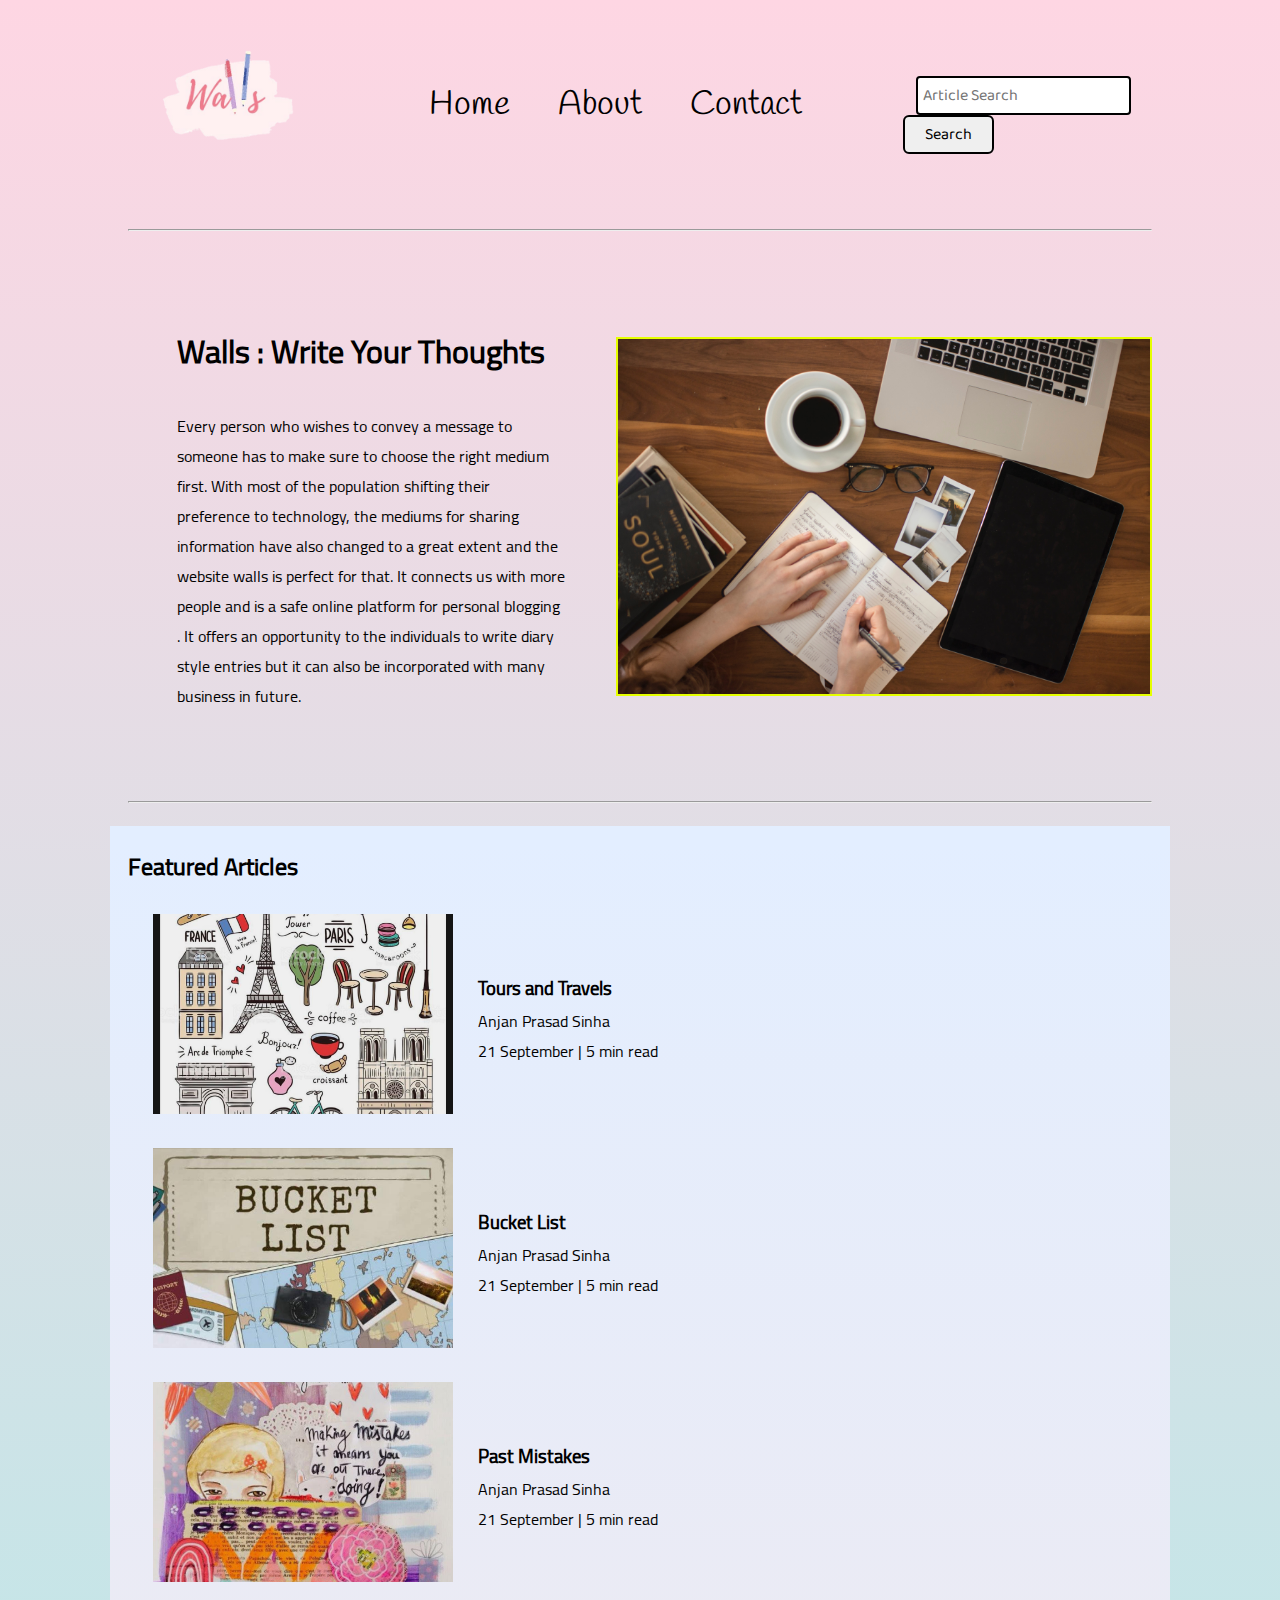
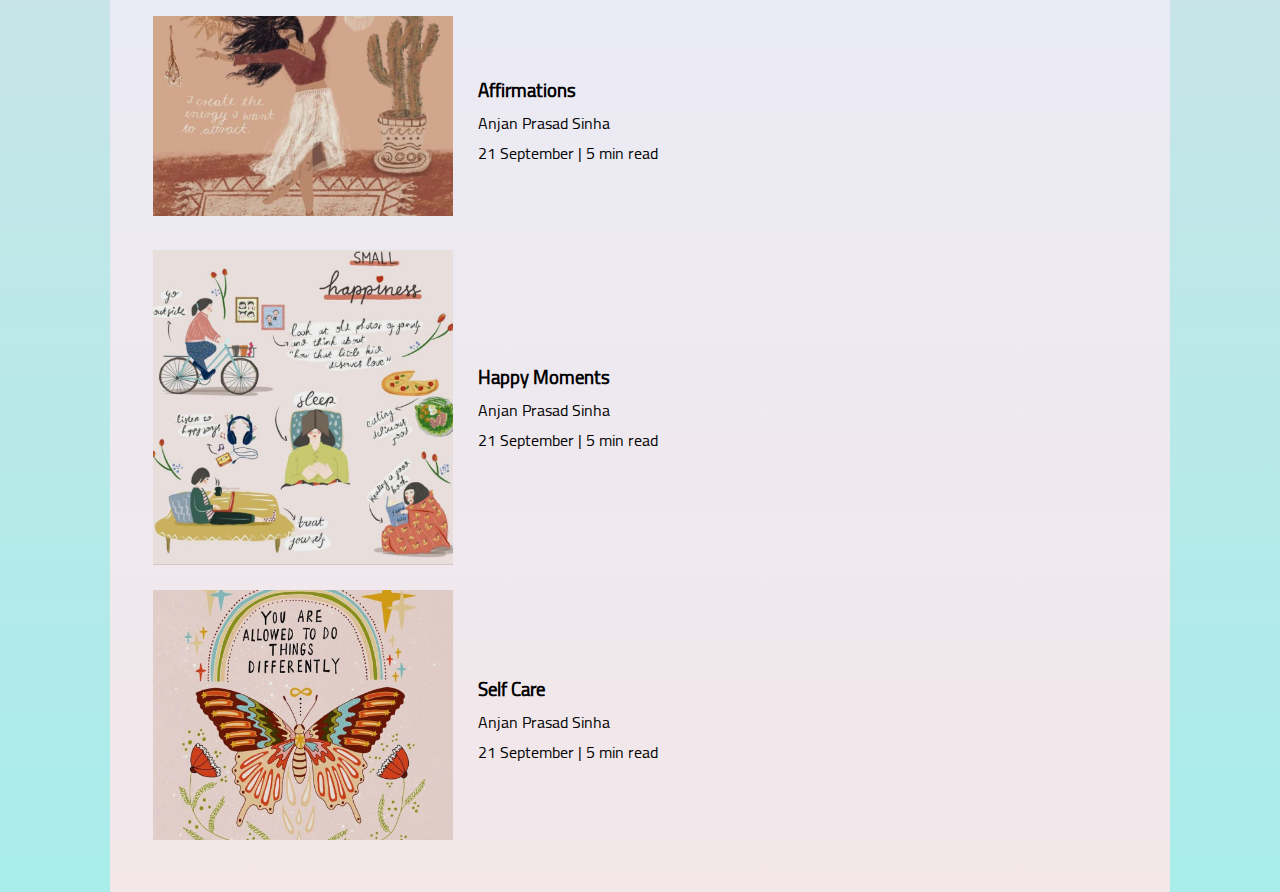
<file: index.html>
<!DOCTYPE html>
<html lang="en">

<head>
    <meta charset="UTF-8">
    <meta name="viewport" content="width=device-width, initial-scale=1.0">
    <link rel="stylesheet" href="css/utils.css">
    <link rel="stylesheet" href="css/style.css">
    <link rel="stylesheet" href="css/mobile.css">
    <link rel="shortcut icon" href="./img/logofinal1.png" type="image/x-icon">
    <title>Walls : Write Your Thoughts</title>
</head>

<body>
    <nav class="navigation max-width-1 m-auto">
        <div class="nav-left">
            <a href="index.html">
                <span><img src="./img/logofinal1.png" width="200px" alt="Walls"></span>
            </a>
            <ul>
                <li><a href="index.html">Home</a></li>
                <li><a href="about.html">About</a></li>
                <li><a href="contact.html">Contact</a></li>
            </ul>
        </div>
        <div class="nav-right">
            <form action="search.html" method="get">
                <input class="form-input" type="text" name="query" placeholder="Article Search">
                <button class="btn">Search</button>
            </form>

        </div>

    </nav>
    <div class="max-width-1 m-auto">
        <hr>
    </div>
    <div class="m-auto content max-width-1 my-2">
        <div class="content-left">
            <h1>Walls : Write Your Thoughts</h1>
            <br>
            <p>Every person who wishes to convey a message to someone has to make sure to choose the right medium first. With most of the population shifting their preference to technology, the mediums for sharing information have also changed to a great
                extent and the website walls is perfect for that. It connects us with more people and is a safe online platform for personal blogging . It offers an opportunity to the individuals to write diary style entries but it can also be incorporated
                with many business in future.
            </p>
        </div>
        <div class="content-right">
            <img src="./img/circle.jpg" alt="Walls">
        </div>
    </div>

    <div class="max-width-1 m-auto">
        <hr>
    </div>
    <div class="home-articles max-width-1 m-auto Cairo">
        <h2>Featured Articles</h2>

        <div class="home-article">
            <div class="home-article-img">
                <img src="img/1st thumb.jpeg" alt="article">
            </div>
            <div class="home-article-content Cairo">
                <a href="blogpost.html">
                    <h3>Tours and Travels</h3>
                </a>

                <div>Anjan Prasad Sinha</div>
                <span>21 September | 5 min read</span>
            </div>
        </div>
        <div class="home-article">
            <div class="home-article-img">
                <img src="img/2nd thumb.jpeg" alt="article">
            </div>
            <div class="home-article-content Cairo">
                <a href="blogpost 2.html">
                    <h3>Bucket List</h3>
                </a>

                <div>Anjan Prasad Sinha</div>
                <span>21 September | 5 min read</span>
            </div>
        </div>
        <div class="home-article">
            <div class="home-article-img">
                <img src="img/3rd thumb.jpeg" alt="article">
            </div>
            <div class="home-article-content Cairo">
                <a href="blogpost 3.html">
                    <h3>Past Mistakes</h3>
                </a>

                <div>Anjan Prasad Sinha</div>
                <span>21 September | 5 min read</span>
            </div>
        </div>
        <div class="home-article">
            <div class="home-article-img">
                <img src="img/4th thumb.jpeg" alt="article">
            </div>
            <div class="home-article-content Cairo">
                <a href="blogpost 4.html">
                    <h3>Affirmations</h3>
                </a>

                <div>Anjan Prasad Sinha</div>
                <span>21 September | 5 min read</span>
            </div>
        </div>
        <div class="home-article">
            <div class="home-article-img">
                <img style="height: 100%;" src="img/5th thumb.jpeg" alt="article">
            </div>
            <div class="home-article-content Cairo">
                <a href="blogpost 5.html">
                    <h3>Happy Moments</h3>
                </a>

                <div>Anjan Prasad Sinha</div>
                <span>21 September | 5 min read</span>
            </div>
        </div>
        <div class="home-article">
            <div class="home-article-img">
                <img style="height: 250px;" src="img/6th thumb.jpeg" alt="article">
            </div>
            <div class="home-article-content Cairo">
                <a href="blogpost 6.html">
                    <h3>Self Care</h3>
                </a>

                <div>Anjan Prasad Sinha</div>
                <span>21 September | 5 min read</span>
            </div>
        </div>

    </div>

</body>

</html>
</file>
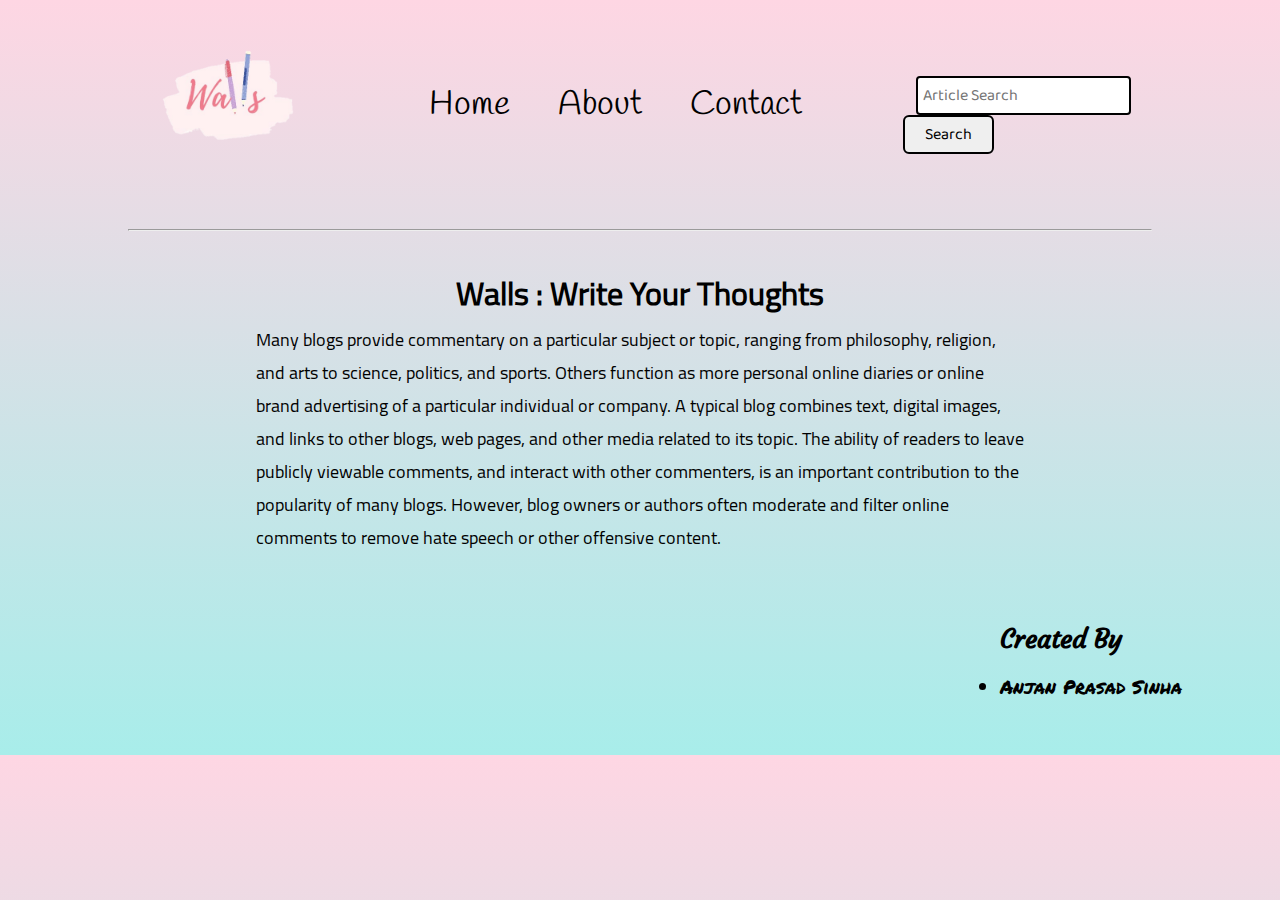
<file: about.html>
<!DOCTYPE html>
<html lang="en">

<head>
    <meta charset="UTF-8">
    <meta name="viewport" content="width=device-width, initial-scale=1.0">
    <link rel="stylesheet" href="css/utils.css">
    <link rel="stylesheet" href="css/style.css">
    <link rel="stylesheet" href="css/blogpost.css">
    <link rel="stylesheet" href="css/mobile.css">
    <title>Walls : Write Your Thoughts</title>
</head>

<body>
    <nav class="navigation max-width-1 m-auto">
        <div class="nav-left">
            <a href="index.html">
                <span><img src="./img/logofinal1.png" width="200px" alt=""></span>
            </a>
            <ul>
                <li><a href="index.html">Home</a></li>
                <li><a href="#">About</a></li>
                <li><a href="contact.html">Contact</a></li>
            </ul>
        </div>
        <div class="nav-right">
            <form action="search.html" method="get">
                <input class="form-input" type="text" name="query" placeholder="Article Search">
                <button class="btn">Search</button>
            </form>

        </div>

    </nav>
    <div class="max-width-1 m-auto">
        <hr>
    </div>

    <div class="m-auto blog-post-content max-width-2 m-auto my-2">
        <h1 class="Cairo">Walls : Write Your Thoughts</h1>
        <div class="blogpost-meta">
            <p class="Cairo">Many blogs provide commentary on a particular subject or topic, ranging from philosophy, religion, and arts to science, politics, and sports. Others function as more personal online diaries or online brand advertising of a particular individual
                or company. A typical blog combines text, digital images, and links to other blogs, web pages, and other media related to its topic. The ability of readers to leave publicly viewable comments, and interact with other commenters, is an
                important contribution to the popularity of many blogs. However, blog owners or authors often moderate and filter online comments to remove hate speech or other offensive content.</p>
        </div>
    </div>
    <br><br>

    <div>
        <h3 class="credit">Created By</h3>
        <br>
        <div>
            <ul class="credit-name">
                <li>Anjan Prasad Sinha</li>
            </ul>
        </div>

    </div>
    <div>
        <br><br><br>
    </div>

</body>

</html>
</file>
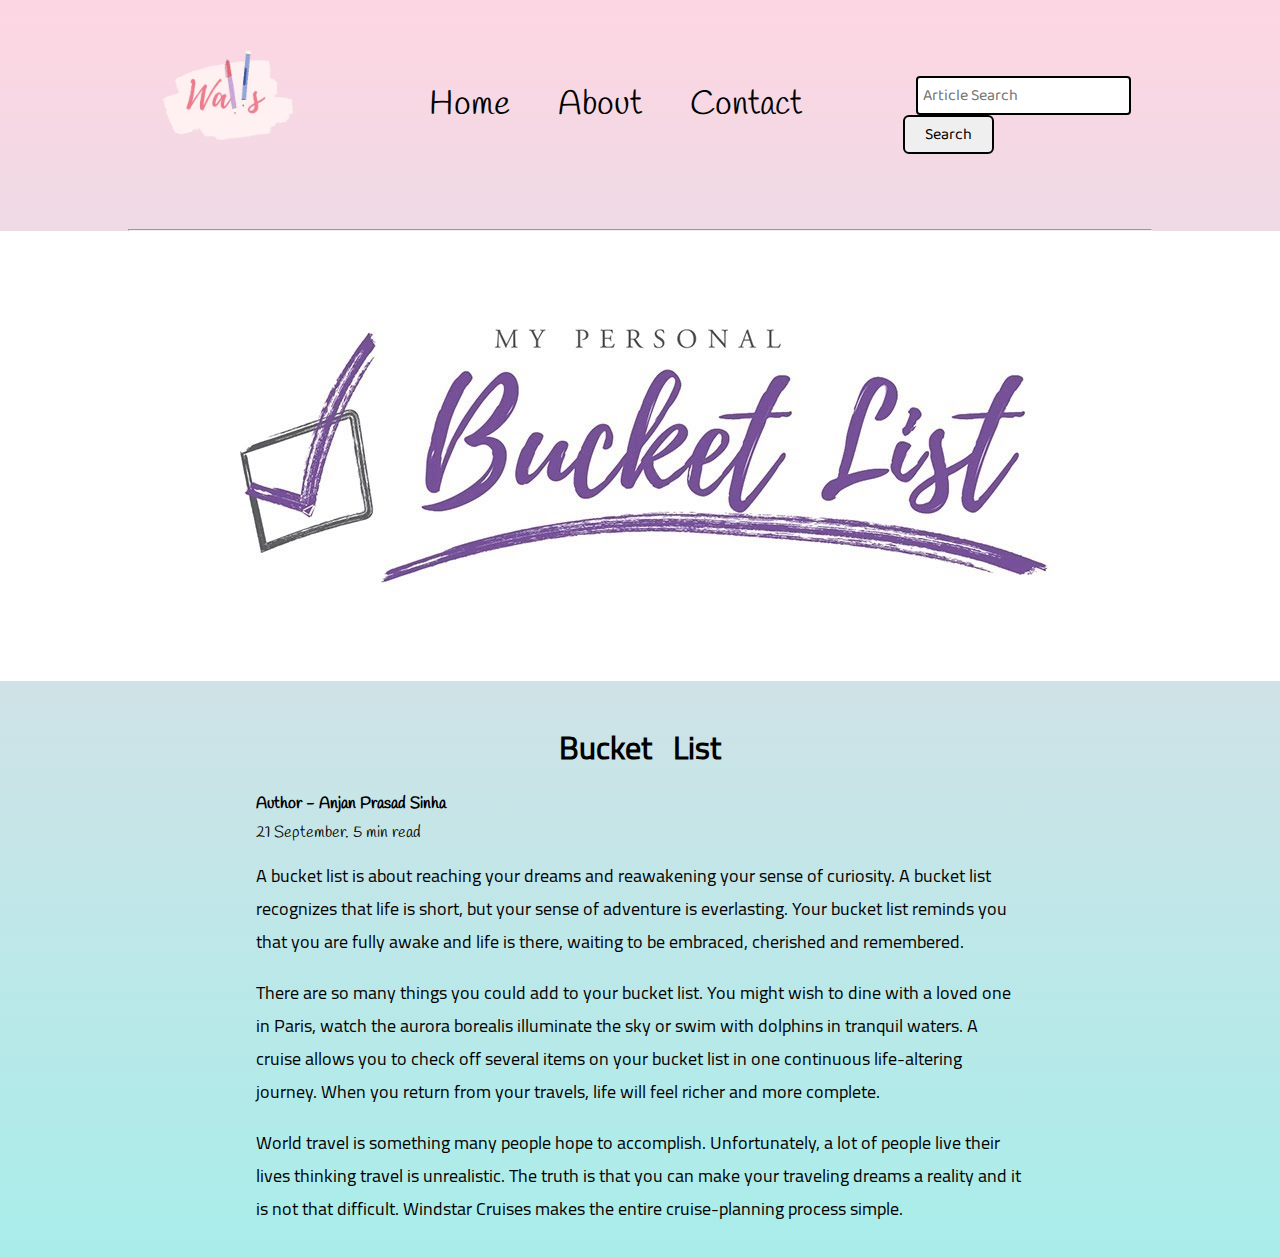
<file: blogpost 2.html>
<!DOCTYPE html>
<html lang="en">

<head>
    <meta charset="UTF-8">
    <meta name="viewport" content="width=device-width, initial-scale=1.0">
    <link rel="stylesheet" href="css/utils.css">
    <link rel="stylesheet" href="css/style.css">
    <link rel="stylesheet" href="css/blogpost.css">
    <link rel="stylesheet" href="css/mobile.css">
    <title>Walls : Write Your Thoughts</title>
</head>

<body>
    <nav class="navigation max-width-1 m-auto">
        <div class="nav-left">
            <a href="index.html">
                <span><img src="./img/logofinal1.png" width="200px" alt=""></span>
            </a>
            <ul>
                <li><a href="index.html">Home</a></li>
                <li><a href="about.html">About</a></li>
                <li><a href="contact.html">Contact</a></li>
            </ul>
        </div>
        <div class="nav-right">
            <form action="search.html" method="get">
                <input class="form-input" type="text" name="query" placeholder="Article Search">
                <button class="btn">Search</button>
            </form>

        </div>

    </nav>
    <div class="max-width-1 m-auto">
        <hr>
    </div>
    <div class="post-img">
        <img src="img/2nd big thumb.jpeg" alt="Thumbnail">
    </div>
    <div class="m-auto blog-post-content max-width-2 m-auto my-2">
        <h1 class="Cairo">Bucket &nbsp; List</h1>
        <div class="blogpost-meta">
            <div class="author-info">
                <div>
                    <b>
                  Author - Anjan Prasad Sinha
                </b>
                </div>
                <div>21 September. 5 min read</div>
            </div>

        </div>
        <p class="Cairo">
            A bucket list is about reaching your dreams and reawakening your sense of curiosity. A bucket list recognizes that life is short, but your sense of adventure is everlasting. Your bucket list reminds you that you are fully awake and life is there, waiting
            to be embraced, cherished and remembered.
        </p>
        <br>
        <p class="Cairo">
            There are so many things you could add to your bucket list. You might wish to dine with a loved one in Paris, watch the aurora borealis illuminate the sky or swim with dolphins in tranquil waters. A cruise allows you to check off several items on your
            bucket list in one continuous life-altering journey. When you return from your travels, life will feel richer and more complete.
        </p>
        <br>
        <p class="Cairo">
            World travel is something many people hope to accomplish. Unfortunately, a lot of people live their lives thinking travel is unrealistic. The truth is that you can make your traveling dreams a reality and it is not that difficult. Windstar Cruises makes
            the entire cruise-planning process simple.
        </p>
    </div>
</body>

</html>
</file>
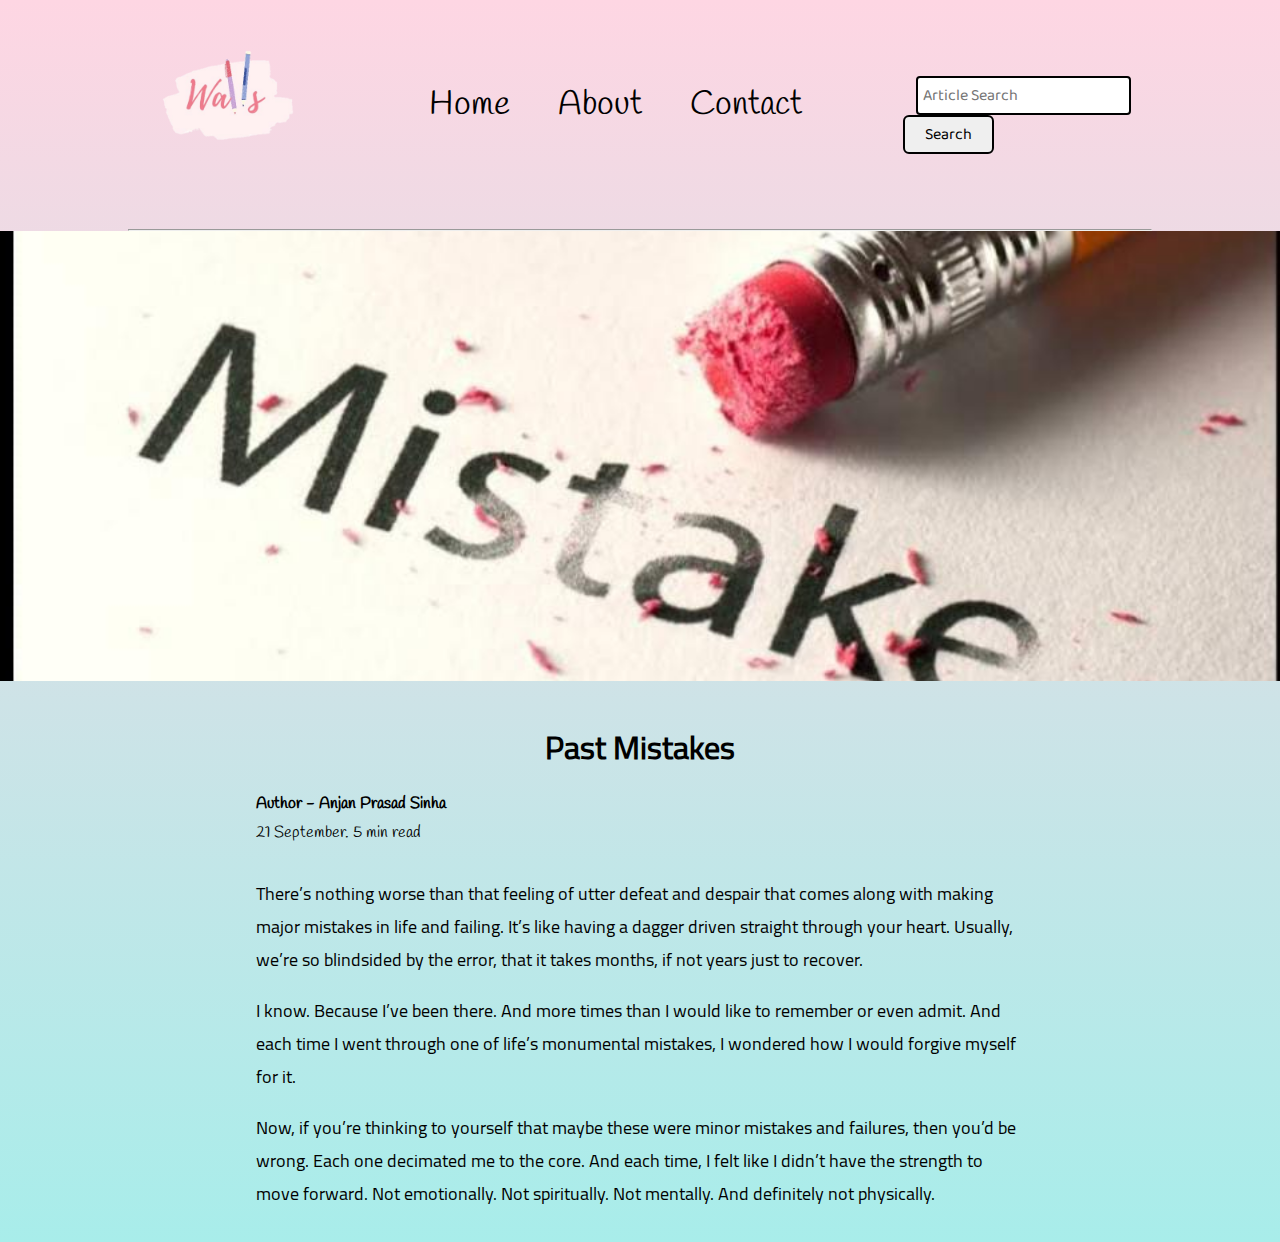
<file: blogpost 3.html>
<!DOCTYPE html>
<html lang="en">

<head>
    <meta charset="UTF-8">
    <meta name="viewport" content="width=device-width, initial-scale=1.0">
    <link rel="stylesheet" href="css/utils.css">
    <link rel="stylesheet" href="css/style.css">
    <link rel="stylesheet" href="css/blogpost.css">
    <link rel="stylesheet" href="css/mobile.css">
    <title>Walls : Write Your Thoughts</title>
</head>

<body>
    <nav class="navigation max-width-1 m-auto">
        <div class="nav-left">
            <a href="index.html">
                <span><img src="./img/logofinal1.png" width="200px" alt=""></span>
            </a>
            <ul>
                <li><a href="index.html">Home</a></li>
                <li><a href="about.html">About</a></li>
                <li><a href="contact.html">Contact</a></li>
            </ul>
        </div>
        <div class="nav-right">
            <form action="search.html" method="get">
                <input class="form-input" type="text" name="query" placeholder="Article Search">
                <button class="btn">Search</button>
            </form>

        </div>

    </nav>
    <div class="max-width-1 m-auto">
        <hr>
    </div>
    <div class="post-img">
        <img src="img/3rd big thumb.jpeg" alt="Thumbnail">
    </div>
    <div class="m-auto blog-post-content max-width-2 m-auto my-2">
        <h1 class="Cairo">Past Mistakes</h1>
        <div class="blogpost-meta">
            <div class="author-info">
                <div>
                    <b>
                  Author - Anjan Prasad Sinha
                </b>
                </div>
                <div>21 September. 5 min read</div>
            </div>

        </div>
        <br>
        <p class="Cairo">
            There’s nothing worse than that feeling of utter defeat and despair that comes along with making major mistakes in life and failing. It’s like having a dagger driven straight through your heart. Usually, we’re so blindsided by the error, that it takes
            months, if not years just to recover.
        </p>
        <br>
        <p class="Cairo">
            I know. Because I’ve been there. And more times than I would like to remember or even admit. And each time I went through one of life’s monumental mistakes, I wondered how I would forgive myself for it.
        </p>
        <br>
        <p class="Cairo">
            Now, if you’re thinking to yourself that maybe these were minor mistakes and failures, then you’d be wrong. Each one decimated me to the core. And each time, I felt like I didn’t have the strength to move forward. Not emotionally. Not spiritually. Not
            mentally. And definitely not physically.
        </p>
    </div>
</body>

</html>
</file>
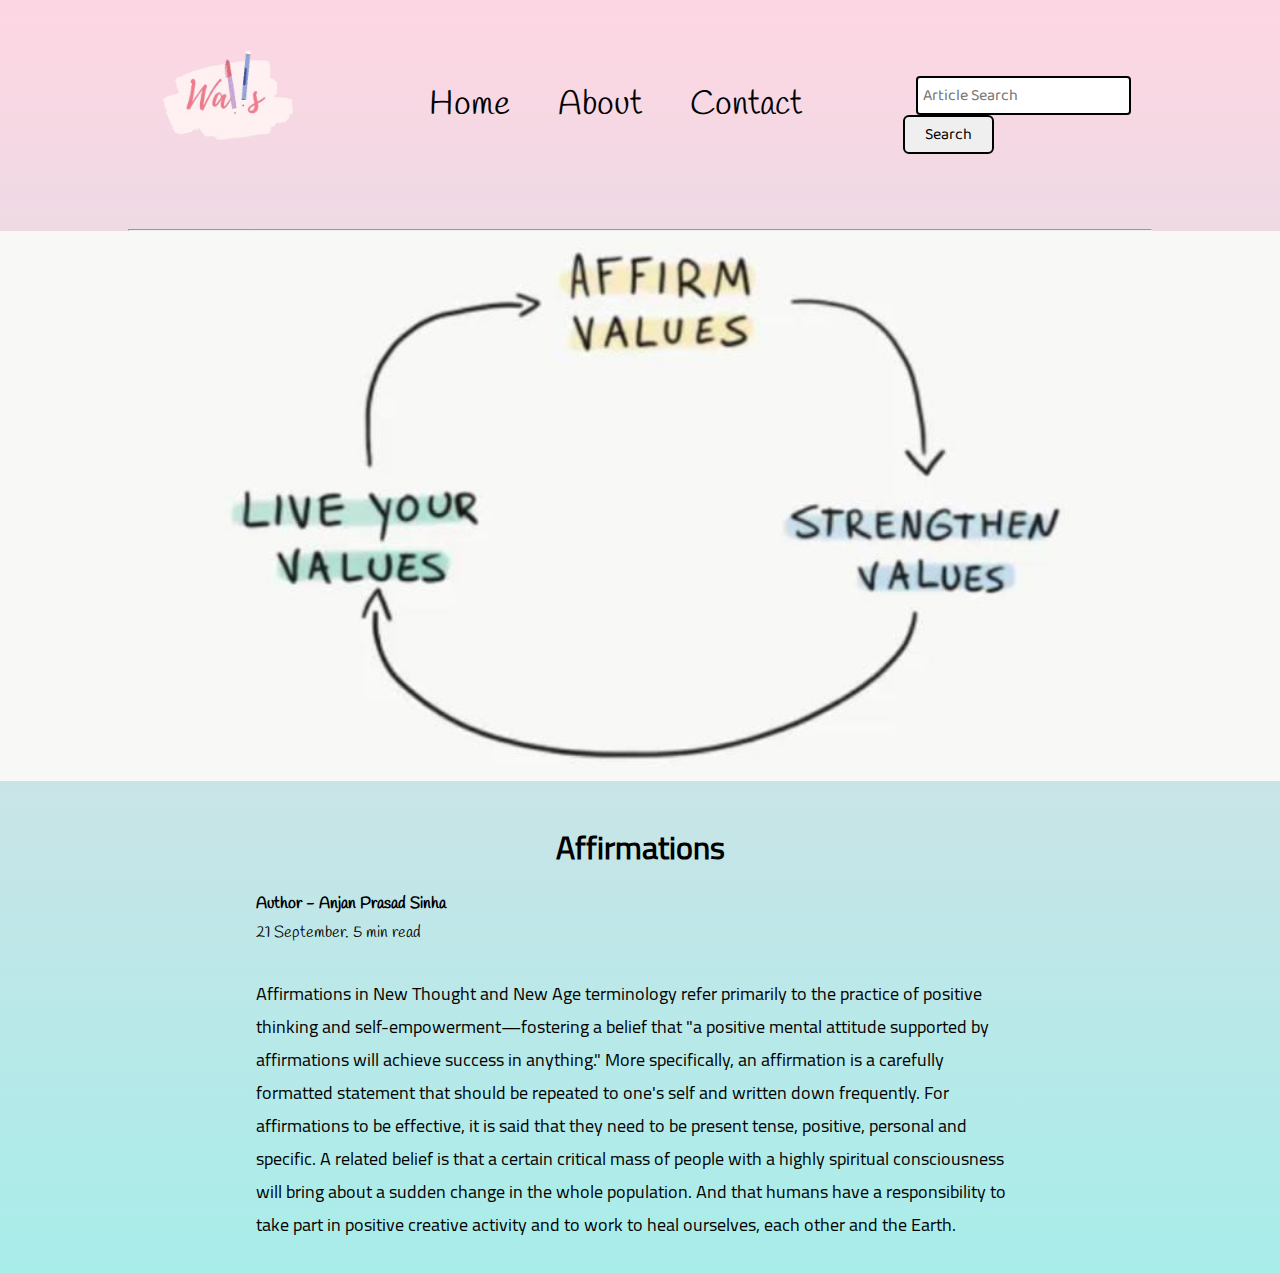
<file: blogpost 4.html>
<!DOCTYPE html>
<html lang="en">

<head>
    <meta charset="UTF-8">
    <meta name="viewport" content="width=device-width, initial-scale=1.0">
    <link rel="stylesheet" href="css/utils.css">
    <link rel="stylesheet" href="css/style.css">
    <link rel="stylesheet" href="css/blogpost.css">
    <link rel="stylesheet" href="css/mobile.css">
    <title>Walls : Write Your Thoughts</title>
</head>

<body>
    <nav class="navigation max-width-1 m-auto">
        <div class="nav-left">
            <a href="index.html">
                <span><img src="./img/logofinal1.png" width="200px" alt=""></span>
            </a>
            <ul>
                <li><a href="index.html">Home</a></li>
                <li><a href="about.html">About</a></li>
                <li><a href="contact.html">Contact</a></li>
            </ul>
        </div>
        <div class="nav-right">
            <form action="search.html" method="get">
                <input class="form-input" type="text" name="query" placeholder="Article Search">
                <button class="btn">Search</button>
            </form>

        </div>

    </nav>
    <div class="max-width-1 m-auto">
        <hr>
    </div>
    <div class="post-img">
        <img style="height: 550px;" src="img/4th big thumb.jpeg" alt="Thumbnail">
    </div>
    <div class="m-auto blog-post-content max-width-2 m-auto my-2">
        <h1 class="Cairo">Affirmations</h1>
        <div class="blogpost-meta">
            <div class="author-info">
                <div>
                    <b>
                  Author - Anjan Prasad Sinha
                </b>
                </div>
                <div>21 September. 5 min read</div>
            </div>

        </div>
        <br>
        <p class="Cairo">
            Affirmations in New Thought and New Age terminology refer primarily to the practice of positive thinking and self-empowerment—fostering a belief that "a positive mental attitude supported by affirmations will achieve success in anything." More specifically,
            an affirmation is a carefully formatted statement that should be repeated to one's self and written down frequently. For affirmations to be effective, it is said that they need to be present tense, positive, personal and specific. A related
            belief is that a certain critical mass of people with a highly spiritual consciousness will bring about a sudden change in the whole population. And that humans have a responsibility to take part in positive creative activity and to work to
            heal ourselves, each other and the Earth.
        </p>
    </div>
</body>

</html>
</file>
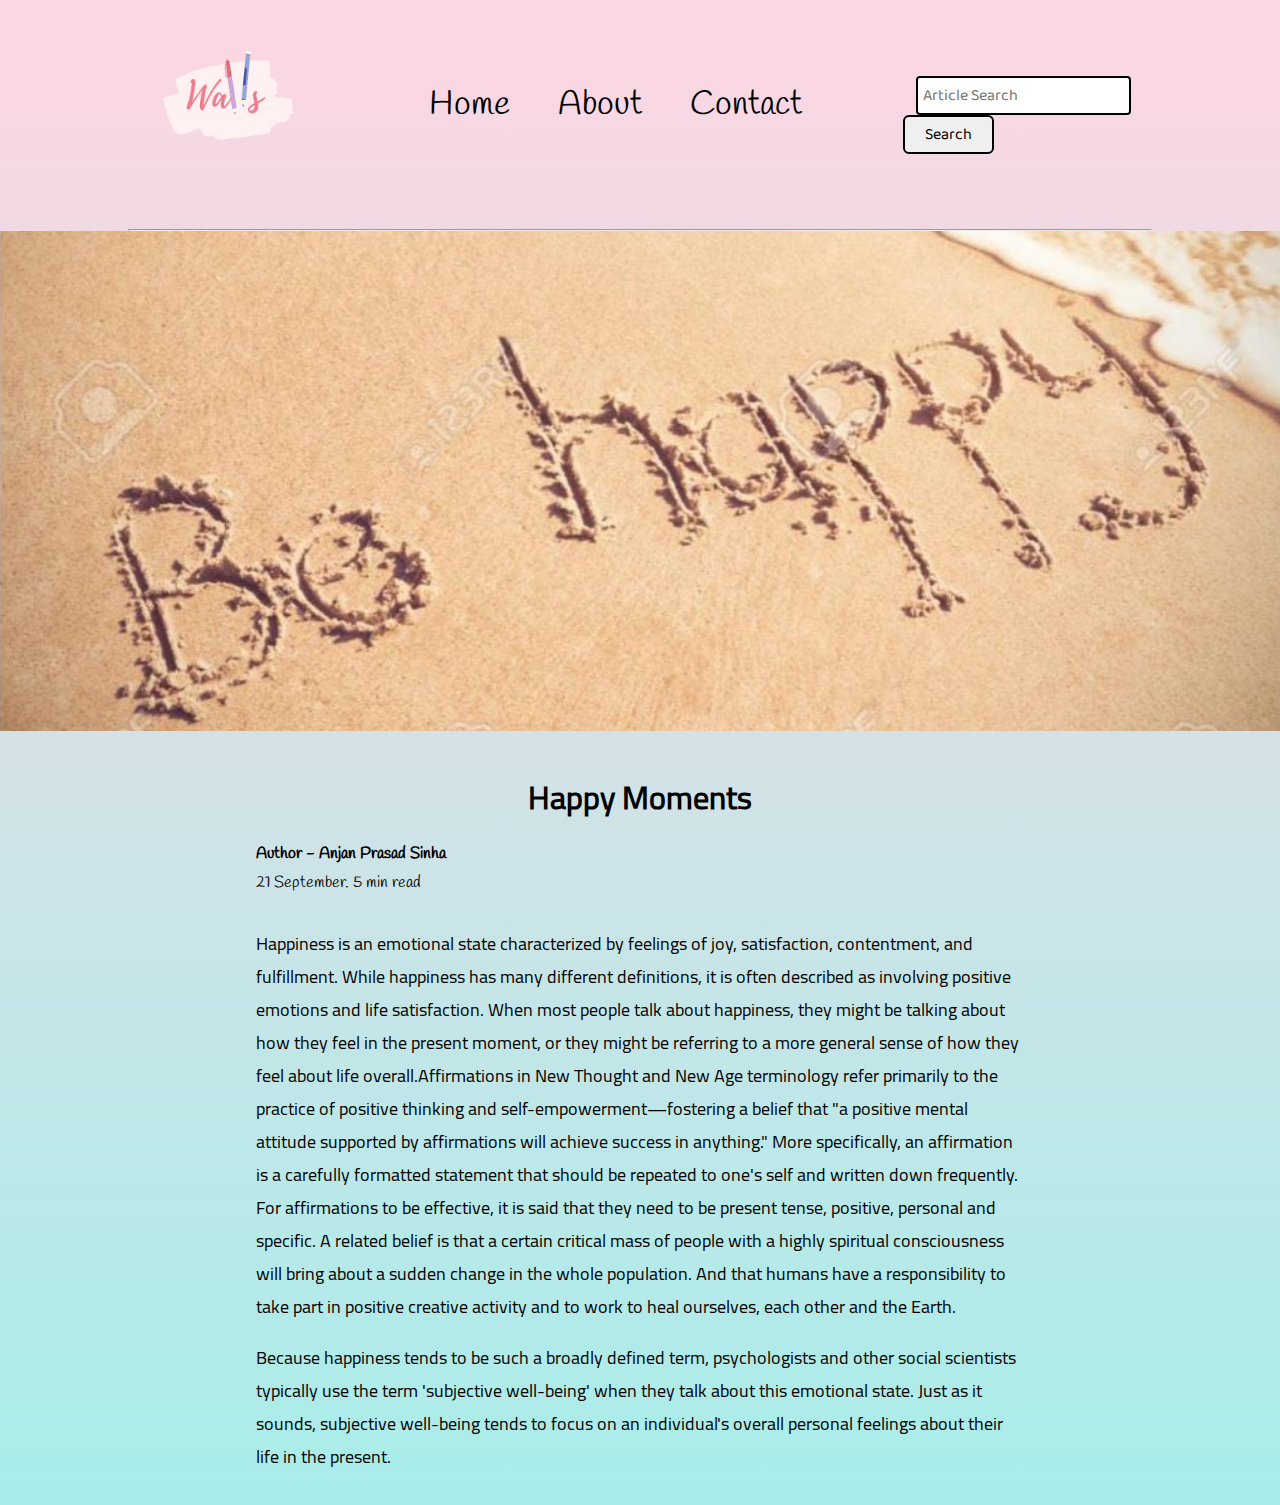
<file: blogpost 5.html>
<!DOCTYPE html>
<html lang="en">

<head>
    <meta charset="UTF-8">
    <meta name="viewport" content="width=device-width, initial-scale=1.0">
    <link rel="stylesheet" href="css/utils.css">
    <link rel="stylesheet" href="css/style.css">
    <link rel="stylesheet" href="css/blogpost.css">
    <link rel="stylesheet" href="css/mobile.css">
    <title>Walls : Write Your Thoughts</title>
</head>

<body>
    <nav class="navigation max-width-1 m-auto">
        <div class="nav-left">
            <a href="index.html">
                <span><img src="./img/logofinal1.png" width="200px" alt=""></span>
            </a>
            <ul>
                <li><a href="index.html">Home</a></li>
                <li><a href="about.html">About</a></li>
                <li><a href="contact.html">Contact</a></li>
            </ul>
        </div>
        <div class="nav-right">
            <form action="search.html" method="get">
                <input class="form-input" type="text" name="query" placeholder="Article Search">
                <button class="btn">Search</button>
            </form>

        </div>

    </nav>
    <div class="max-width-1 m-auto">
        <hr>
    </div>
    <div class="post-img">
        <img style="height:500px;" src="img/5th big thumb.jpeg" alt="Thumbnail">
    </div>
    <div class="m-auto blog-post-content max-width-2 m-auto my-2">
        <h1 class="Cairo">Happy Moments</h1>
        <div class="blogpost-meta">
            <div class="author-info">
                <div>
                    <b>
                  Author - Anjan Prasad Sinha
                </b>
                </div>
                <div>21 September. 5 min read</div>
            </div>

        </div>
        <br>
        <p class="Cairo">
            Happiness is an emotional state characterized by feelings of joy, satisfaction, contentment, and fulfillment. While happiness has many different definitions, it is often described as involving positive emotions and life satisfaction. When most people
            talk about happiness, they might be talking about how they feel in the present moment, or they might be referring to a more general sense of how they feel about life overall.Affirmations in New Thought and New Age terminology refer primarily
            to the practice of positive thinking and self-empowerment—fostering a belief that "a positive mental attitude supported by affirmations will achieve success in anything." More specifically, an affirmation is a carefully formatted statement
            that should be repeated to one's self and written down frequently. For affirmations to be effective, it is said that they need to be present tense, positive, personal and specific. A related belief is that a certain critical mass of people
            with a highly spiritual consciousness will bring about a sudden change in the whole population. And that humans have a responsibility to take part in positive creative activity and to work to heal ourselves, each other and the Earth.
        </p>
        <br>
        <p class="Cairo">
            Because happiness tends to be such a broadly defined term, psychologists and other social scientists typically use the term 'subjective well-being' when they talk about this emotional state. Just as it sounds, subjective well-being tends to focus on an
            individual's overall personal feelings about their life in the present.
        </p>
    </div>
</body>

</html>
</file>
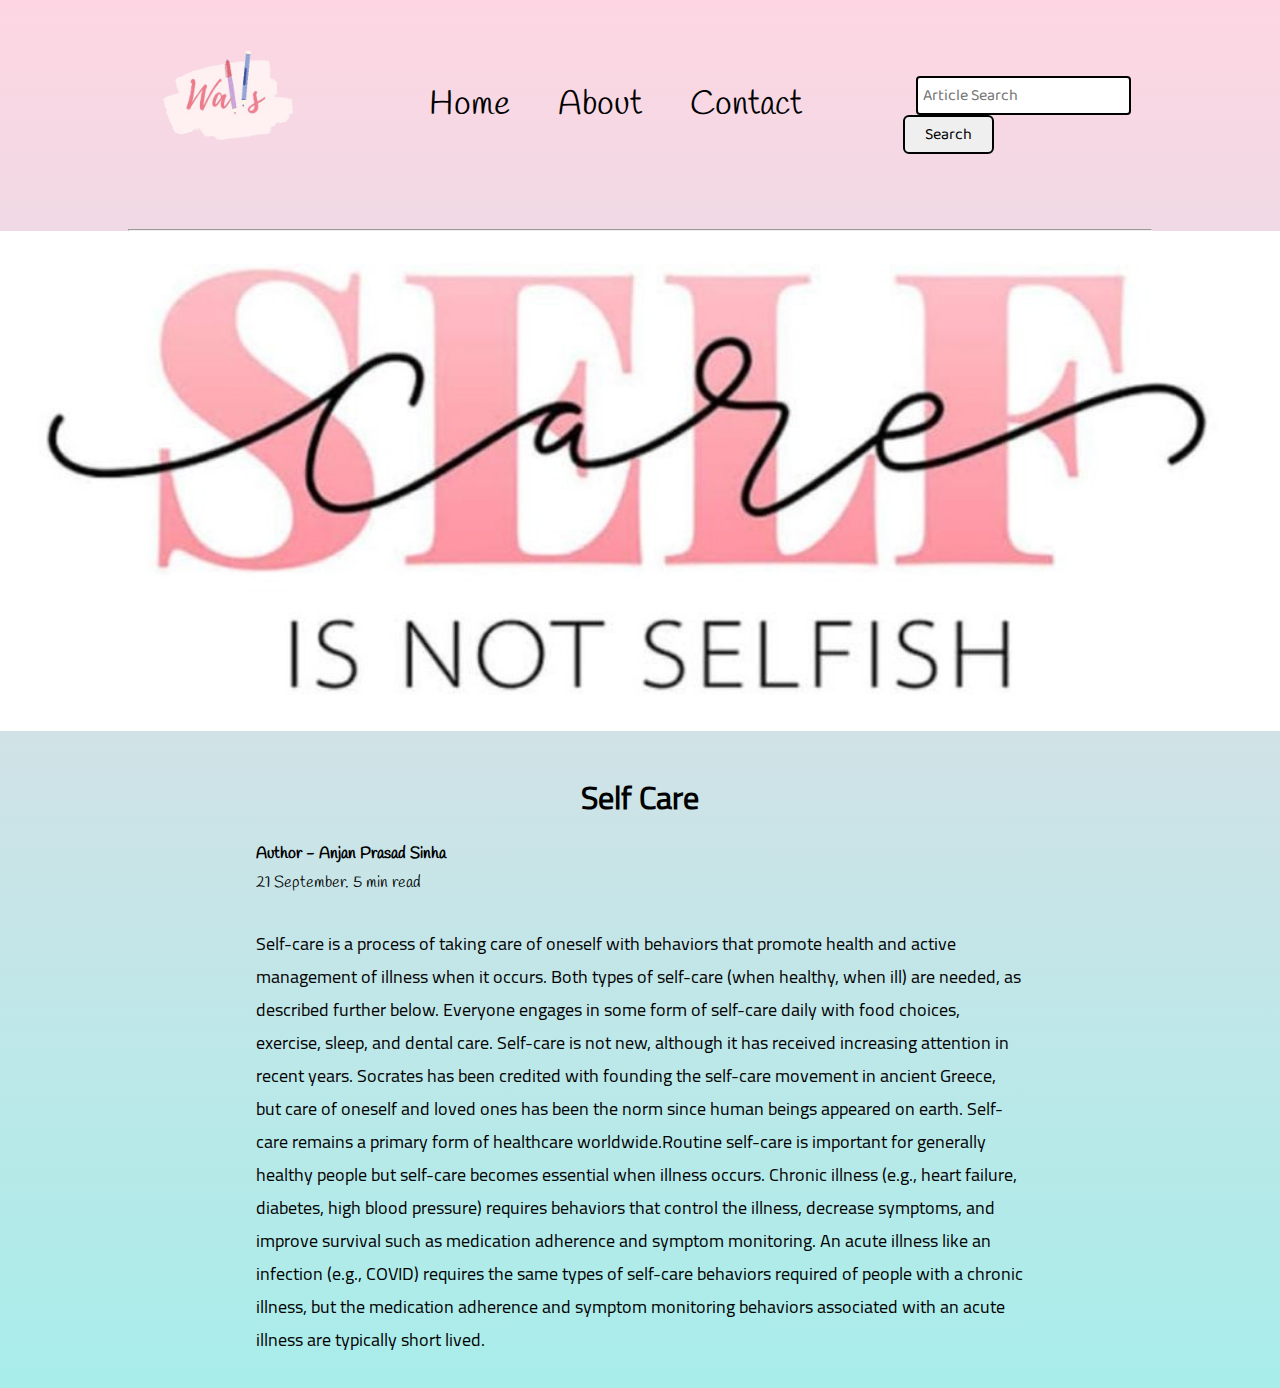
<file: blogpost 6.html>
<!DOCTYPE html>
<html lang="en">

<head>
    <meta charset="UTF-8">
    <meta name="viewport" content="width=device-width, initial-scale=1.0">
    <link rel="stylesheet" href="css/utils.css">
    <link rel="stylesheet" href="css/style.css">
    <link rel="stylesheet" href="css/blogpost.css">
    <link rel="stylesheet" href="css/mobile.css">
    <title>Walls : Write Your Thoughts</title>
</head>

<body>
    <nav class="navigation max-width-1 m-auto">
        <div class="nav-left">
            <a href="index.html">
                <span><img src="./img/logofinal1.png" width="200px" alt=""></span>
            </a>
            <ul>
                <li><a href="index.html">Home</a></li>
                <li><a href="about.html">About</a></li>
                <li><a href="contact.html">Contact</a></li>
            </ul>
        </div>
        <div class="nav-right">
            <form action="search.html" method="get">
                <input class="form-input" type="text" name="query" placeholder="Article Search">
                <button class="btn">Search</button>
            </form>

        </div>

    </nav>
    <div class="max-width-1 m-auto">
        <hr>
    </div>
    <div class="post-img">
        <img style="height:500px;" src="img/6th big thumb.jpeg" alt="Thumbnail">
    </div>
    <div class="m-auto blog-post-content max-width-2 m-auto my-2">
        <h1 class="Cairo">Self Care</h1>
        <div class="blogpost-meta">
            <div class="author-info">
                <div>
                    <b>
                  Author - Anjan Prasad Sinha
                </b>
                </div>
                <div>21 September. 5 min read</div>
            </div>

        </div>
        <br>
        <p class="Cairo">
            Self-care is a process of taking care of oneself with behaviors that promote health and active management of illness when it occurs. Both types of self-care (when healthy, when ill) are needed, as described further below. Everyone engages in some form
            of self-care daily with food choices, exercise, sleep, and dental care. Self-care is not new, although it has received increasing attention in recent years. Socrates has been credited with founding the self-care movement in ancient Greece,
            but care of oneself and loved ones has been the norm since human beings appeared on earth. Self-care remains a primary form of healthcare worldwide.Routine self-care is important for generally healthy people but self-care becomes essential
            when illness occurs. Chronic illness (e.g., heart failure, diabetes, high blood pressure) requires behaviors that control the illness, decrease symptoms, and improve survival such as medication adherence and symptom monitoring. An acute illness
            like an infection (e.g., COVID) requires the same types of self-care behaviors required of people with a chronic illness, but the medication adherence and symptom monitoring behaviors associated with an acute illness are typically short lived.
        </p>
    </div>
</body>

</html>
</file>
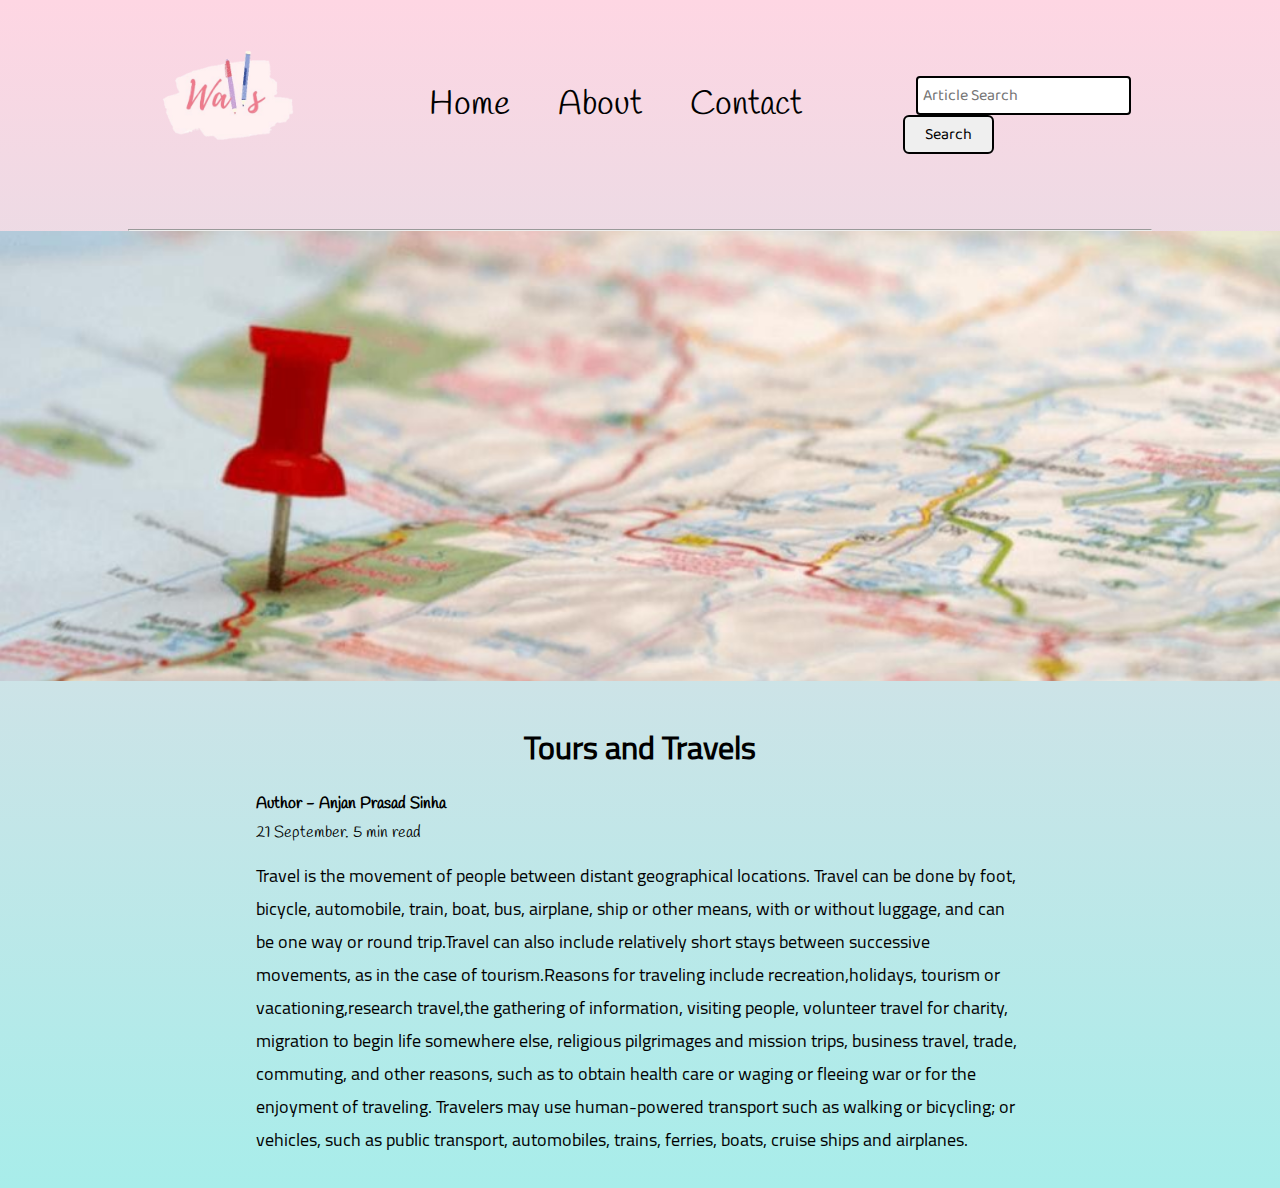
<file: blogpost.html>
<!DOCTYPE html>
<html lang="en">
<head>
    <meta charset="UTF-8">
    <meta name="viewport" content="width=device-width, initial-scale=1.0">
    <link rel="stylesheet" href="css/utils.css">
    <link rel="stylesheet" href="css/style.css">
    <link rel="stylesheet" href="css/blogpost.css">
    <link rel="stylesheet" href="css/mobile.css">
    <title>Walls : Write Your Thoughts</title>
</head>
<body>
    <nav class="navigation max-width-1 m-auto">
        <div class="nav-left">
            <a href="index.html">
                <span><img src="./img/logofinal1.png" width="200px" alt=""></span>
            </a>
            <ul>
                <li><a href="index.html">Home</a></li>
                <li><a href="about.html">About</a></li>
                <li><a href="contact.html">Contact</a></li>
            </ul>
        </div>
        <div class="nav-right">
            <form action="search.html" method="get">
                <input class="form-input" type="text" name="query" placeholder="Article Search">
                <button class="btn">Search</button>
            </form>

        </div>

    </nav>
    <div class="max-width-1 m-auto">
        <hr>
    </div>
    <div class="post-img">
        <img src="img/1st big thumb.jpeg" alt="Thumbnail">
    </div>
    <div class="m-auto blog-post-content max-width-2 m-auto my-2">
        <h1 class="Cairo">Tours and Travels</h1>
        <div class="blogpost-meta">
            <div class="author-info">
                <div>
                <b>
                  Author - Anjan Prasad Sinha
                </b>
                </div>
                <div>21 September. 5 min read</div>
            </div>
            
        </div>
         <p class="Cairo">Travel is the movement of people between distant geographical locations. Travel can be done by foot, bicycle, automobile, train, boat, bus, airplane, ship or other means, with or without luggage, and can be one way or round trip.Travel can also include relatively short stays between successive movements, as in the case of tourism.Reasons for traveling include recreation,holidays, tourism or vacationing,research travel,the gathering of information, visiting people, volunteer travel for charity, migration to begin life somewhere else, religious pilgrimages and mission trips, business travel, trade, commuting, and other reasons, such as to obtain health care or waging or fleeing war or for the enjoyment of traveling. Travelers may use human-powered transport such as walking or bicycling; or vehicles, such as public transport, automobiles, trains, ferries, boats, cruise ships and airplanes.</p>
    </div>
</body>
</html>
</file>
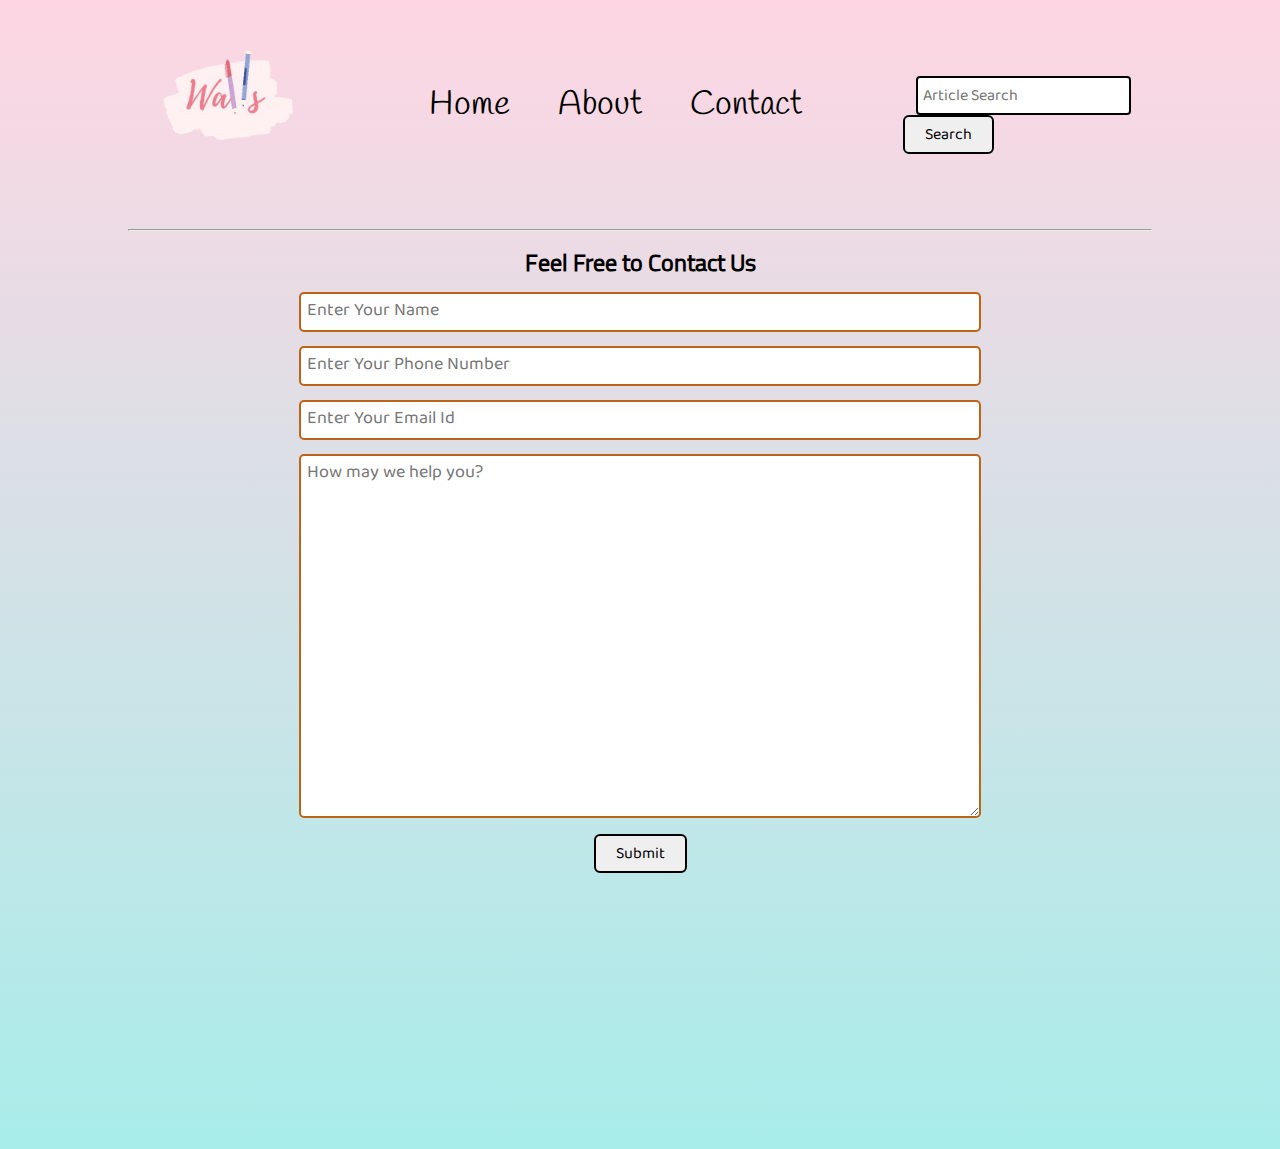
<file: contact.html>
<!DOCTYPE html>
<html lang="en">
<head>
    <meta charset="UTF-8">
    <meta name="viewport" content="width=device-width, initial-scale=1.0">
    <link rel="stylesheet" href="css/utils.css">
    <link rel="stylesheet" href="css/style.css">
    <link rel="stylesheet" href="css/contact.css">
    <link rel="stylesheet" href="css/mobile.css">
    <title>Walls : Write Your Thoughts</title>
</head>
<body>
    <nav class="navigation max-width-1 m-auto">
        <div class="nav-left">
            <a href="index.html">
                <span><img src="./img/logofinal1.png" width="200px" alt="Walls"></span>
            </a>
            <ul>
                <li><a href="index.html">Home</a></li>
                <li><a href="about.html">About</a></li>
                <li><a href="#">Contact</a></li>
            </ul>
        </div>
        <div class="nav-right">
            <form action="search.html" method="get">
                <input class="form-input" type="text" name="query" placeholder="Article Search">
                <button class="btn">Search</button>
            </form>

        </div>

    </nav>
    <div class="max-width-1 m-auto">
        <hr>
    </div>
    <div class="contact-content Cairo max-width-1 m-auto">
        <div class="center" class="max-width-1 m-auto mx-1 ">
            <h2>Feel Free to Contact Us</h2>
            <div class="contact-form">
                <div class="form-box">
                    <input type="text" placeholder="Enter Your Name">
                </div>
                <div class="form-box">
                    <input type="text" placeholder="Enter Your Phone Number">
                </div>
                <div class="form-box">
                    <input type="text" placeholder="Enter Your Email Id">
                </div>
                <div class="form-box">
                    <textarea name="" id="" cols="30" rows="10" placeholder="How may we help you?"></textarea>
                </div>
                <div class="form-box">
                    <button class="btn">Submit</button>
                </div>

            </div>
        </div>

    </div>
</body>
</html>
</file>
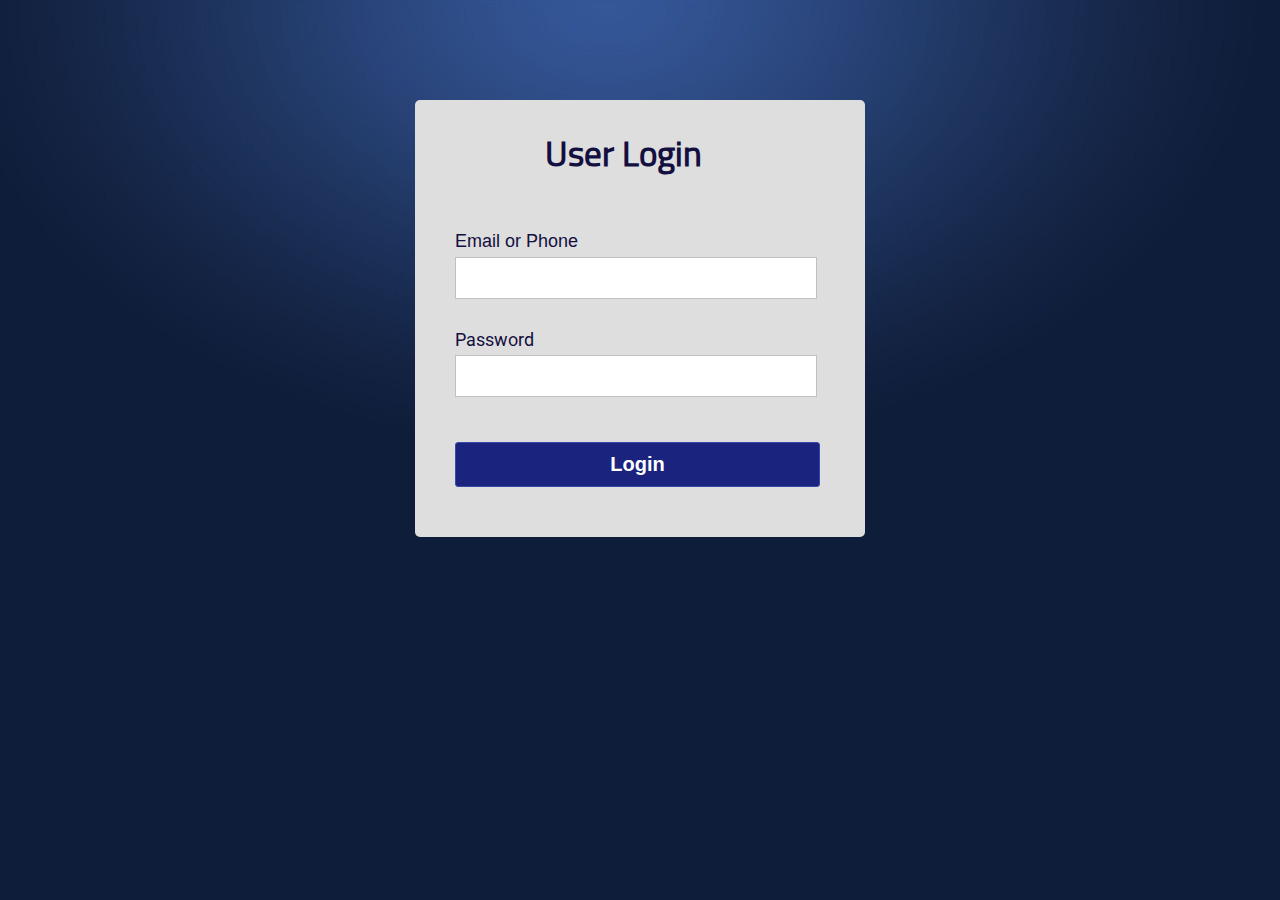
<file: index form.html>
<!DOCTYPE html>
<html lang="en">
<head>
	<meta charset="UTF-8">
	<meta name="viewport" content="width=device-width, initial-scale=1.0">
	<title>Walls : Login Form</title>
	<link rel="stylesheet" href="./css/style form.css">
	<link rel="stylesheet" href="css/utils.css">
	<link rel="stylesheet" href="css/mobile.css">
</head>
<body>
	<div class="container">
		<h1 class="label">User Login</h1>
		<form class="login_form" action="index.html" method="post" name="form" onsubmit="return validated()">
			<div class="font">Email or Phone</div>
			<input autocomplete="off" type="text" name="email">
			<div id="email_error">Please fill up your Email or Phone</div>
			<div class="font font2">Password</div>
			<input type="password" name="password">
			<div id="pass_error">Please fill up your Password</div>
			<button type="submit">Login</button>
		</form>
	</div>	
	<script src="./js/valid.js"></script>
</body>
</html>
</file>
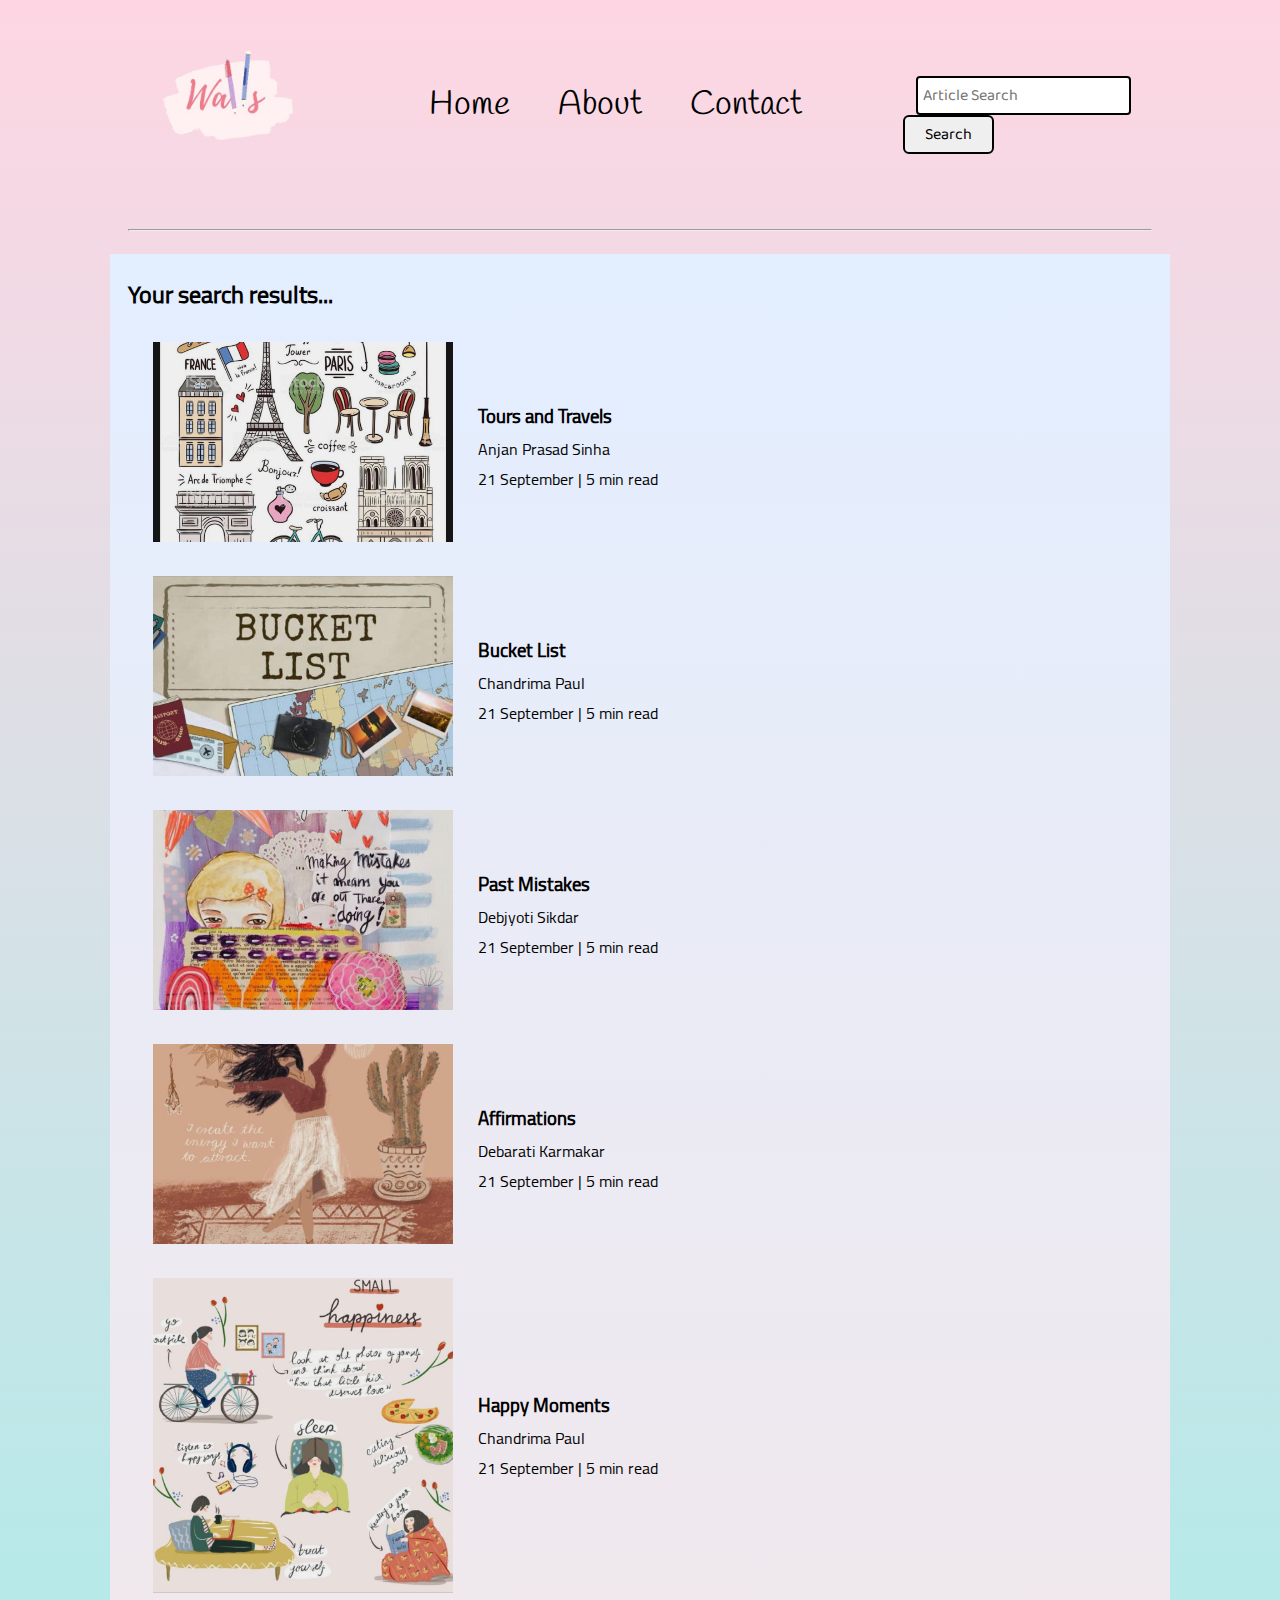
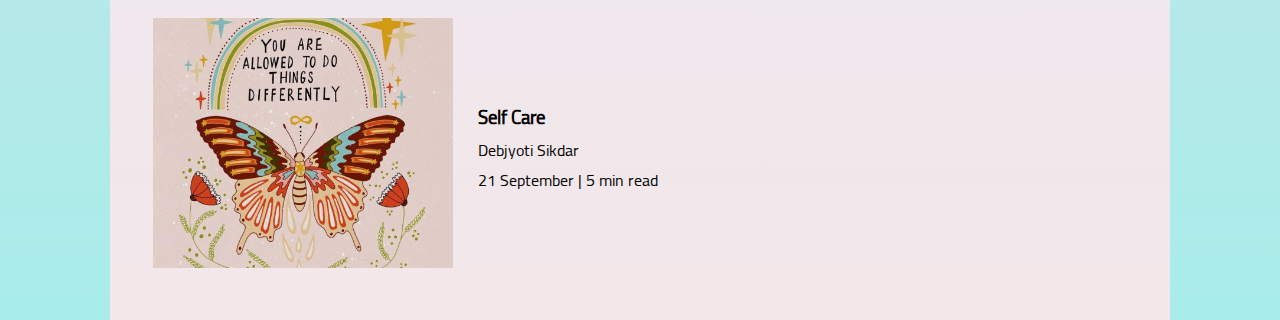
<file: search.html>
<!DOCTYPE html>
<html lang="en">
<head>
    <meta charset="UTF-8">
    <meta name="viewport" content="width=device-width, initial-scale=1.0">
    <link rel="stylesheet" href="css/utils.css">
    <link rel="stylesheet" href="css/style.css">
    <link rel="stylesheet" href="css/mobile.css">
    <title>Walls : Write Your Thoughts</title>
</head>
<body>
    <nav class="navigation max-width-1 m-auto">
        <div class="nav-left">
            <a href="index.html">
                <span><img src="./img/logofinal1.png" width="200px" alt="Walls"></span>
            </a>
            <ul>
                <li><a href="index.html">Home</a></li>
                <li><a href="about.html">About</a></li>
                <li><a href="contact.html">Contact</a></li>
            </ul>
        </div>
        <div class="nav-right">
            <form action="#" method="get">
                <input class="form-input" type="text" name="query" placeholder="Article Search">
                <button class="btn">Search</button>
            </form>

        </div>

    </nav>
 

    <div class="max-width-1 m-auto"><hr></div>
    <div class="home-articles max-width-1 m-auto bag Cairo">
        
        <h2>Your search results...</h2>
        
        <div class="home-article">
            <div class="home-article-img ">
                <img src="img/1st thumb.jpeg" alt="article">
            </div>
            <div class="home-article-content Cairo">
                <a href="blogpost.html">
                    <h3>Tours and Travels</h3>
                </a>

                <div>Anjan Prasad Sinha</div>
                <span>21 September | 5 min read</span>
            </div>
        </div>
        <div class="home-article">
            <div class="home-article-img">
                <img src="img/2nd thumb.jpeg" alt="article">
            </div>
            <div class="home-article-content Cairo">
                <a href="blogpost 2.html">
                    <h3>Bucket List</h3>
                </a>

                <div>Chandrima Paul</div>
                <span>21 September | 5 min read</span>
            </div>
        </div>
        <div class="home-article">
            <div class="home-article-img">
                <img src="img/3rd thumb.jpeg" alt="article">
            </div>
            <div class="home-article-content Cairo">
                <a href="blogpost 3.html">
                    <h3>Past  Mistakes</h3>
                </a>

                <div>Debjyoti Sikdar</div>
                <span>21 September | 5 min read</span>
            </div>
        </div>
        <div class="home-article">
            <div class="home-article-img">
                <img src="img/4th thumb.jpeg" alt="article">
            </div>
            <div class="home-article-content Cairo">
                <a href="blogpost 4.html">
                    <h3>Affirmations</h3>
                </a>

                <div>Debarati Karmakar</div>
                <span>21 September | 5 min read</span>
            </div>
        </div>
        <div class="home-article">
            <div class="home-article-img">
                <img style="height: 100%;" src="img/5th thumb.jpeg" alt="article">
            </div>
            <div class="home-article-content Cairo">
                <a href="blogpost 5.html">
                    <h3>Happy Moments</h3>
                </a>

                <div>Chandrima Paul</div>
                <span>21 September | 5 min read</span>
            </div>
        </div>
        <div class="home-article">
            <div class="home-article-img">
                <img style="height: 250px;" src="img/6th thumb.jpeg" alt="article">
            </div>
            <div class="home-article-content Cairo">
                <a href="blogpost 6.html">
                    <h3>Self Care</h3>
                </a>

                <div>Debjyoti Sikdar</div>
                <span>21 September | 5 min read</span>
            </div>
        </div>
    </div>
    
</body>
</html>
</file>
<file: css/utils.css>
@import url("https://fonts.googleapis.com/css2?family=Roboto&display=swap");
@import url("https://fonts.googleapis.com/css2?family=Baloo+Bhaina+2:wght@500&display=swap");
@import url('../css/fonts.css');
:root { 
  --main-bg-color: #bd6418;
  --font1: "Baloo Bhaina 2", cursive;
  --font2: "Roboto", sans-serif;
}

.center{
  text-align: center
}

.font1 {
  font-family: var(--font1);
}
.font2 {
  font-family: var(--font2);
}

.max-width-1 {
  max-width: 80vw;
}

.max-width-2 {
  max-width: 60vw;
}

.m-auto {
  margin: auto;
}

.mx-1{
  margin-left: 23px;
  margin-right: 23px;
}

.my-2{
  margin-top: 32px;
  margin-bottom: 32px;
}

.btn {
  padding: 0px 20px;
  padding-top: 3px;
  border: 2px solid black;
  border-radius: 6px;
  font-family: var(--font1);
  font-size: 16px;
  cursor: pointer;
  transition: all 0.3s ease-in-out;
}

.btn:hover {
  color: white;
  background: rgb(0, 143, 95);
}

.form-input {
  padding: 0px 5px;
  padding-top: 3px;
  font-size: 16px;
  border: 2px solid black;
  border-radius: 4px;
  margin: 0 13px;
  font-family: var(--font1);
}

.form-box input, textarea{
  width: 52vw;
  padding: 0px 6px;
  margin: 7px 0;
  font-size: 18px;
  font-family: var(--font1);
  border: 2px solid var(--main-bg-color);
  border-radius: 5px;
}
</file>
<file: css/style.css>
* {
  margin: 0;
  padding: 0; 
}

body{
  background-image: linear-gradient(to top, #a8edea 0%, #fed6e3 100%);
}

.navigation {
  margin-top: 0px;
  font-family: var(--font1);
  display: flex;
  justify-content: space-between;
  align-items: center;
}

.nav-left {
  display: flex;
}

.nav-left span {
  font-size: 35px;
  padding-top: 10px;
}

.nav-left ul {
  display: flex;
  align-items: center;
  margin: 0 77px;
  font-size: 22px;
  padding-bottom: 20px;
}

.nav-left ul li {
  list-style: none;
  margin: 0 14px;
  font-family: Handlee;
  transition: all 0.3s ease-in-out;
}

.nav-left ul li a {
  text-decoration: none;
  color: black;
  padding: 0px 10px ;
  font-size: 9mm;
}

.nav-left ul li a:hover {
  color: white;
  background-image: linear-gradient(to top, #1e3c72 0%, #1e3c72 1%, #2a5298 100%);
  padding: 3px 10px;
  border-radius: 5px;
  cursor: pointer;
  transition: all 0.2s ease-out;
}

.content {
  height: 100%;
  display: flex;
  margin-top: 32px;
  padding: 9px;
  position: relative;
}

.content-left {
  font-family: Cairo;
  display: flex;
  flex-direction: column;
  justify-content: center;
  padding: 49px;
  z-index: 1;
}

.content-right {
  display: flex;
  align-items: center;
  justify-content: center;
}

.content-right img {
  height: 355px;
  border: 2px solid rgb(229, 255, 0);
  
}

.home-articles {
  padding: 18px;
  background-image: linear-gradient(to top, #f3e7e9 0%, #e3eeff 99%, #e3eeff 100%);
  margin-top: 23px;
  position: relative;
}

.home-article {
  display: flex;
  margin: 25px;
}

.home-article img {
  width: 300px;
  height: 200px;
  object-fit: cover;
}

.home-article-content {
  align-self: center;
  padding: 25px;
}

.home-article-content a {
  text-decoration: none;
  color: black;
}


.Cairo{
  font-family: Cairo;
}

.credit{
  padding-left: 1000px;
  font-family: Courgette;
  font-size: 7mm;
  position: relative;
}
.credit-name{
  padding-left: 1000px;
  font-family: Permanent_Marker;
  font-size: 5mm;
  
}
</file>
<file: css/mobile.css>
@media screen and (max-width: 1200px) {
  .navigation {
    flex-direction: column;
    margin-bottom: 23px;
  }

  .nav-left {
    flex-direction: column;
    text-align: center;
  }

  .content-right {
    display: none;
  }

  .home-article {
    flex-direction: column;
  }

  .home-article-img {
    text-align: center;
  }

  .year-box {
    top: 25px;
    left: 60vw;
    font-size: 11px;
    display: flex;
  }

  .year-box div {
    padding: 0 3px;
    margin: 0;
  }

  .home-article img {
    width: 70vw;
  }
  .form-input {
    width: 50%;
  }
  .form-box input,
  textarea {
    width: 66vw;
  }
  .row {
    flex-direction: column;
  }
  .social {
    padding: 0;
  }
  .post-img {
    height: auto;
  }
  .adjust-year {
    position: static;
    height: auto;
    padding: 12px 0px;
    display: flex;
    justify-content: flex-end;
    width: 100%;
  }
}
</file>
<file: css/blogpost.css>
.post-img{
    overflow: hidden; 
    object-fit: cover;
    
}
.post-img img{
    width: 100%;
    height: 450px;
    object-fit: cover;
}
.blog-post-content h1{
    text-align: center;
}
.blog-post-content p{
    font-size: 18px; 
}

.row{
    display: flex;
}
.more-post{
    flex-direction: column; 
    align-items: center;
}
.blogpost-meta{ 
    display: flex;
    justify-content: space-between;
}

.author-info{
    margin: 12px 0;
}
.author-info div{
    padding: 4px 0px;
    font-family: Handlee ;
}
</file>
<file: css/contact.css>
.contact-content{  
    height: 100vh;
    margin-top: 0px;
    padding: 9px;
    position: relative; 
    overflow: hidden;
  }
  
  .contact-content::after {
    
    background-image: url("../img/11.svg");
    position: absolute;
    top:0;
    width: 100%;
    height: inherit;
    opacity: 0.15;
    border-radius: 12px;
    z-index: -1;
  }
</file>
<file: css/style form.css>
* {
    padding: 0;
    margin: 0;
}

@import url('../css/fonts.css');
body {
    background: url(validlogin.jpeg);
    background-size: cover;
    align-items: center;
    justify-content: center;
    display: flex;
    font-family: sans-serif;
}

.container {
    position: relative;
    margin-top: 100px;
    width: 450px;
    height: auto;
    background: #dedede;
    border-radius: 5px;
}

.label {
    padding: 20px 130px;
    font-size: 35px;
    font-weight: bold;
    color: #130f40;
    font-family: Cairo;
}

.login_form {
    padding: 20px 40px;
}

.login_form .font {
    font-size: 18px;
    color: #130f40;
    margin: 5px 0;
}

.login_form input {
    height: 40px;
    width: 350px;
    padding: 0 5px;
    font-size: 18px;
    outline: none;
    border: 1px solid silver;
}

.login_form .font2 {
    margin-top: 30px;
}

.login_form button {
    margin: 45px 0 30px 0;
    height: 45px;
    width: 365px;
    font-size: 20px;
    color: white;
    outline: none;
    cursor: pointer;
    font-weight: bold;
    background: #1A237E;
    border-radius: 3px;
    border: 1px solid #3949AB;
    transition: .5s;
}

.login_form button:hover {
    background: #151c6a;
}

.login_form #email_error,
.login_form #pass_error {
    margin-top: 5px;
    width: 345px;
    font-size: 18px;
    color: #C62828;
    background: rgba(255, 0, 0, 0.1);
    text-align: center;
    padding: 5px 8px;
    border-radius: 3px;
    border: 1px solid #EF9A9A;
    display: none;
}
</file>
